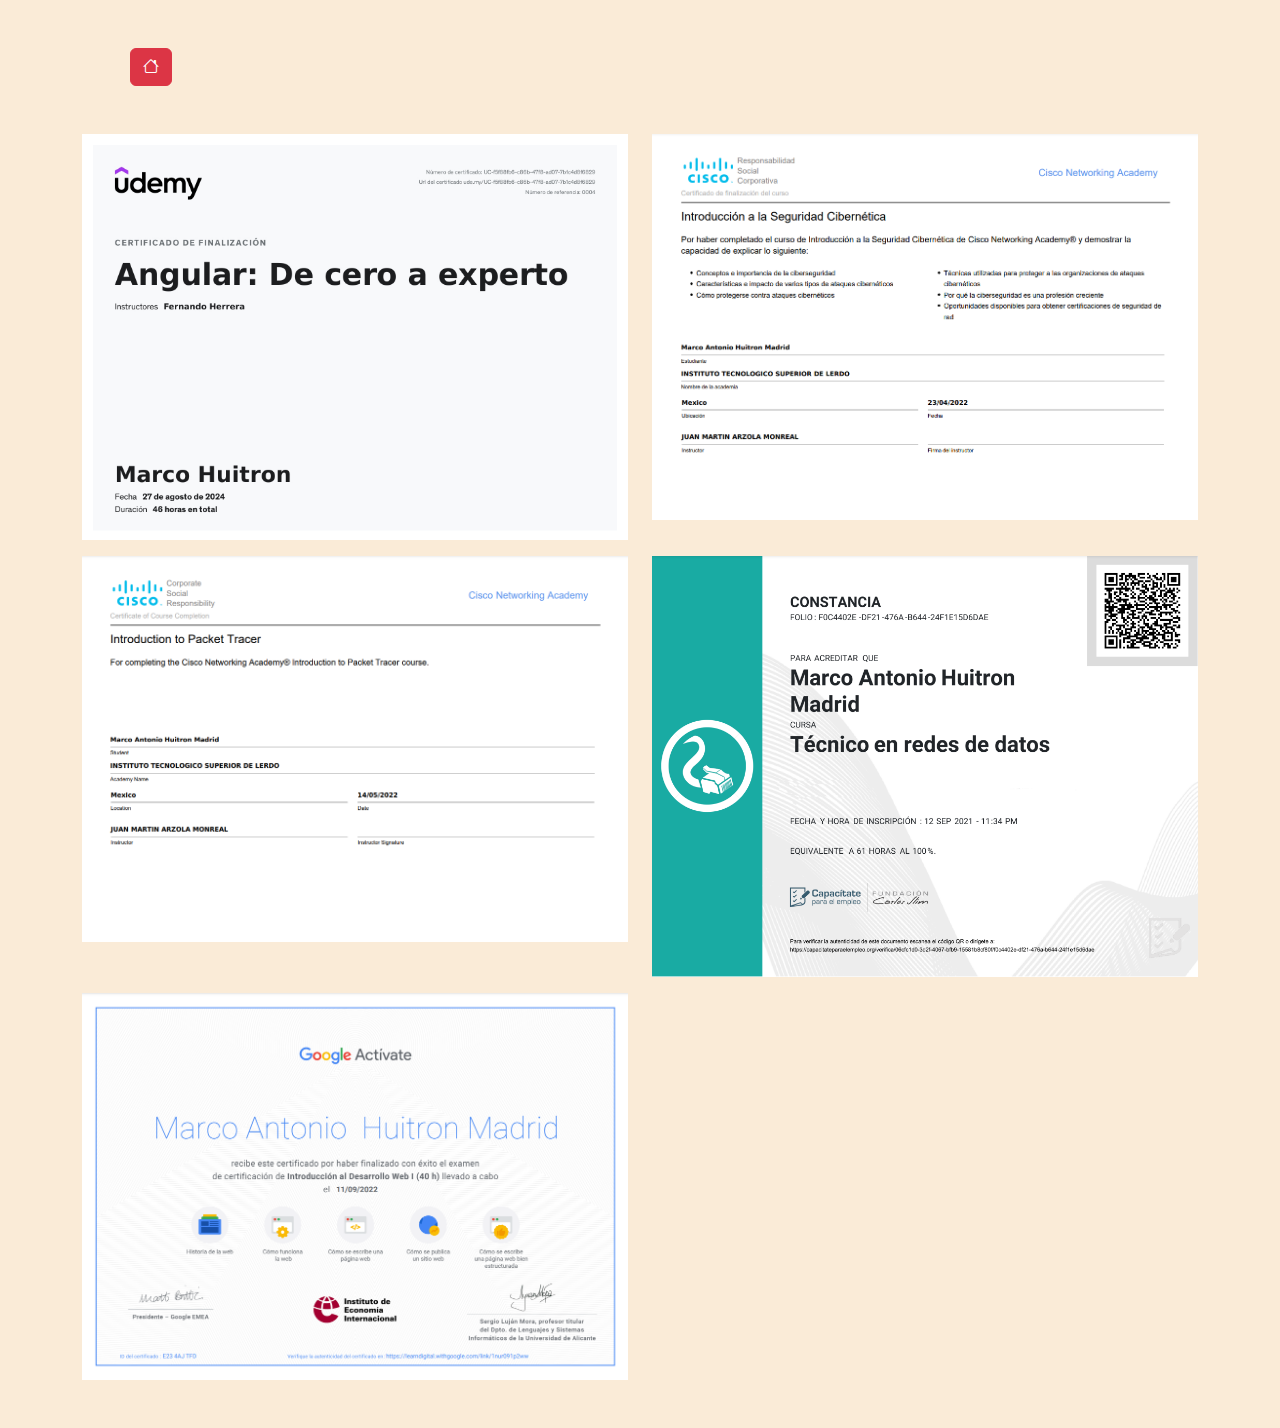
<file: cursos.html>
<!DOCTYPE html>
<html lang="en">

<head>
    <meta charset="UTF-8">
    <meta name="viewport" content="width=device-width, initial-scale=">
    <link href="https://cdn.jsdelivr.net/npm/bootstrap@5.3.3/dist/css/bootstrap.min.css" rel="stylesheet"
        integrity="sha384-QWTKZyjpPEjISv5WaRU9OFeRpok6YctnYmDr5pNlyT2bRjXh0JMhjY6hW+ALEwIH" crossorigin="anonymous">
        <link rel="stylesheet" href="https://cdn.jsdelivr.net/npm/bootstrap-icons@1.11.3/font/bootstrap-icons.min.css">
    <title>CURSOS REALIZADOS</title>
    <style>
        body {
            background-color: antiquewhite;
        }

        img {
            max-width: 100%;
        }
    </style>
</head>

<body>
    <div class="container">
        <a type="button" class="btn btn-danger m-5 " href="index.html"><i class="bi bi-house "></i></a>
        <div class="row">
            <div class="col-md-6"> <img src="img/Certificado Angular.jpg"></div>
            <div class="col-md-6"> <img src="img/cursociberseguridad.png"></div>
        </div>
        <div class="row mt-3">
            <div class="col-md-6"><img src="img/cursopackettracer.png" alt=""></div>
            <div class="col-md-6"><img src="img/curso3.png" alt=""></div>
        </div>
        <div class="row mt-3 mb-5">
            <div class="col-md-6"><img src="img/cursogoogle.png" alt=""></div>
        </div>
    </div>
</body>

</html>
</file>
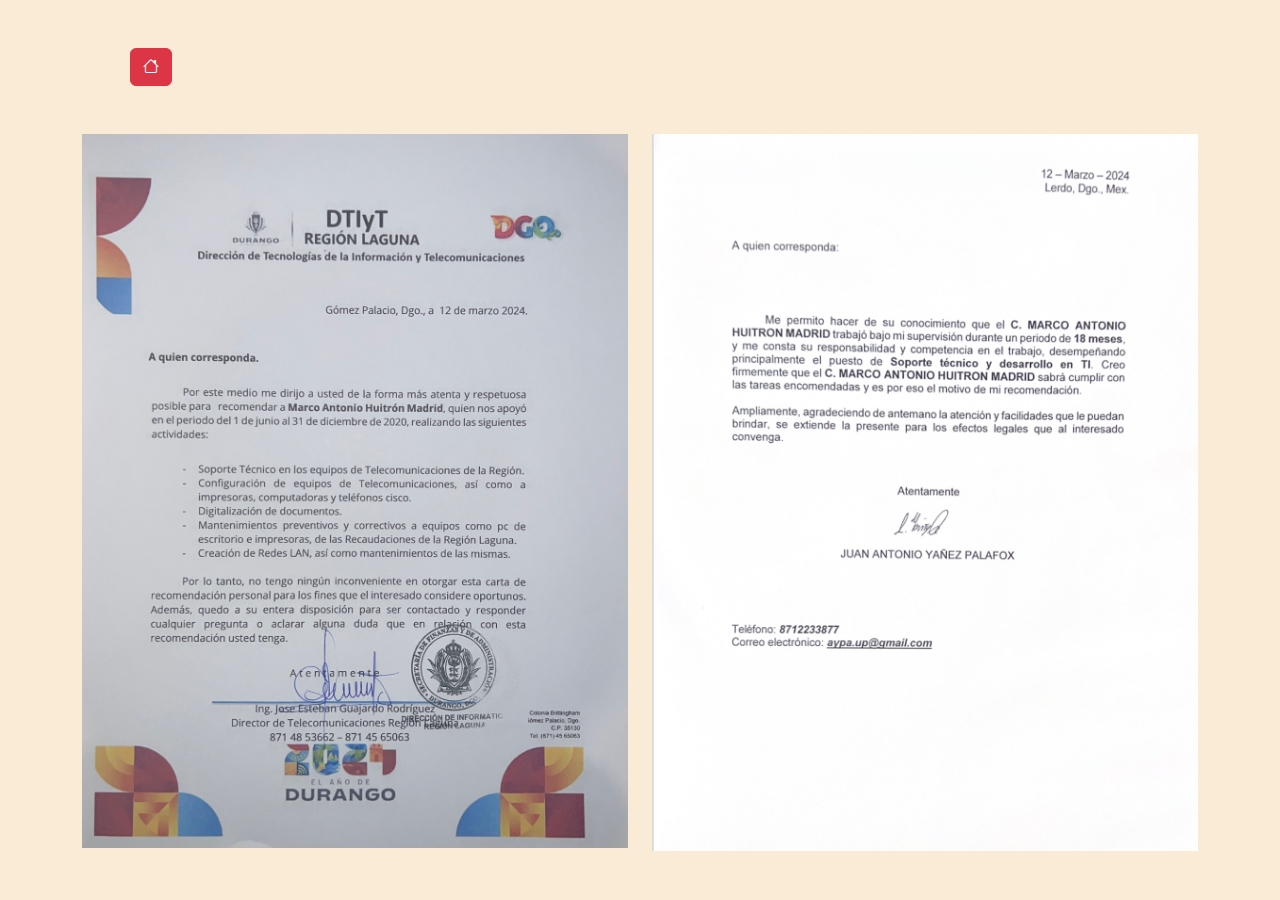
<file: recomendaciones.html>
<!DOCTYPE html>
<html lang="en">

<head>
   <meta charset="UTF-8">
   <meta name="viewport" content="width=device-width, initial-scale=1.0">
   <title>Recomendaciones</title>
   <link href="https://cdn.jsdelivr.net/npm/bootstrap@5.3.3/dist/css/bootstrap.min.css" rel="stylesheet"
      integrity="sha384-QWTKZyjpPEjISv5WaRU9OFeRpok6YctnYmDr5pNlyT2bRjXh0JMhjY6hW+ALEwIH" crossorigin="anonymous">
      <link rel="stylesheet" href="https://cdn.jsdelivr.net/npm/bootstrap-icons@1.11.3/font/bootstrap-icons.min.css">

      <style>
         body{
            background-color: antiquewhite;
         }
      </style>
</head>

<body>
   <div class="container">
      <a type="button" class="btn btn-danger m-5 " href="index.html"><i class="bi bi-house "></i></a>
      <div class="row">
         <div class="col-md-6"><img src="img/cartarec.jpg" style="max-width: 100%;"></div>
         <div class="col-md-6"><img style="max-width: 100%; " src="img/cartarec1.jpg" alt=""></div>
      </div>
   </div>
</body>

</html>
</file>
